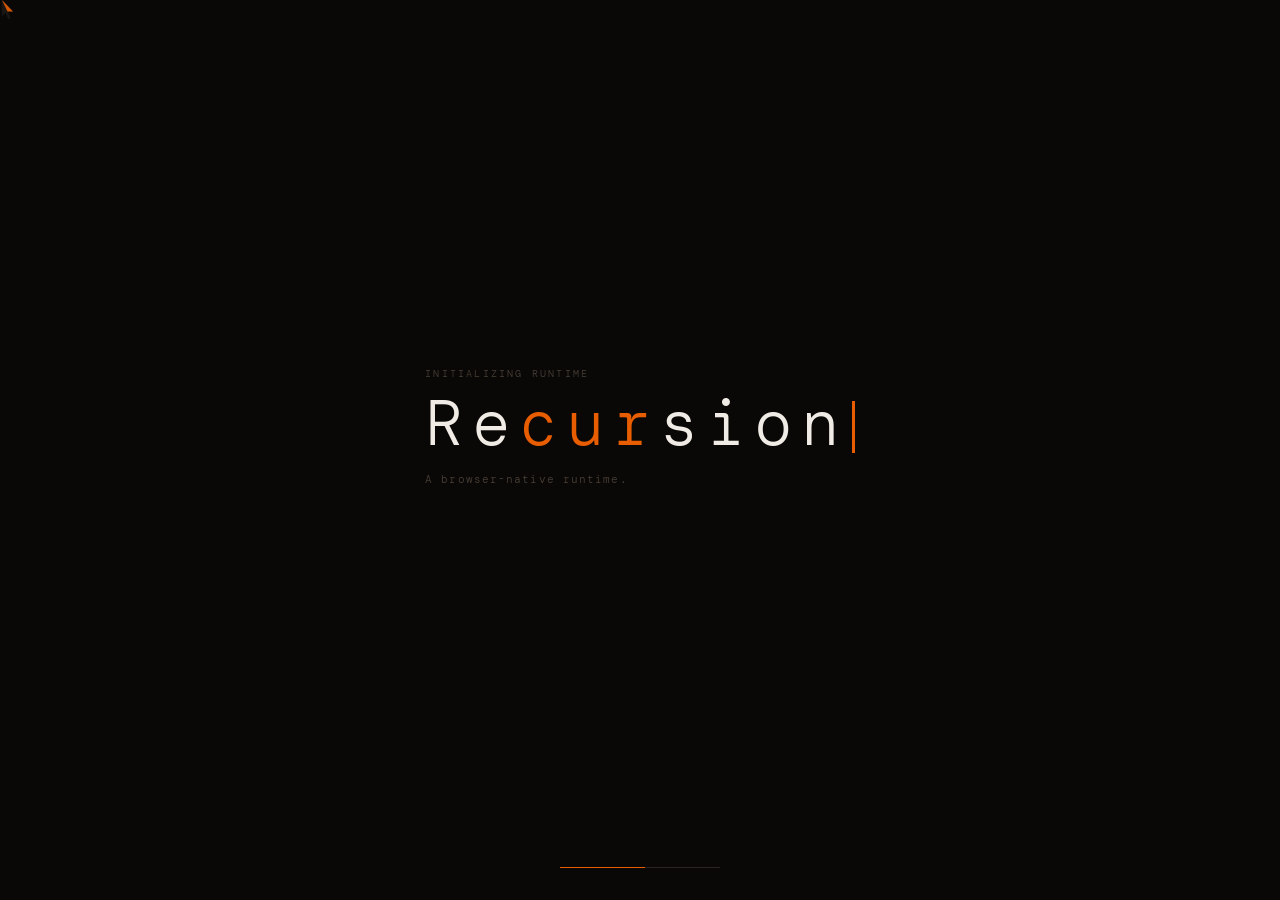
<file: public/index.html>
<!DOCTYPE html>
<html lang="en">
<head>
<meta charset="UTF-8">
<meta name="viewport" content="width=device-width, initial-scale=1.0">
<title>Recursion</title>
<link rel="icon" href="favicon.ico">
<link rel="preconnect" href="https://fonts.googleapis.com">
<link rel="stylesheet" href="https://fonts.googleapis.com/css2?family=DM+Mono:wght@300;400;500&family=DM+Sans:wght@300;400;500&display=swap">
<style>
*, *::before, *::after { box-sizing:border-box; margin:0; padding:0; }

:root {
  --bg:#faf8f5; --surface:#fff; --border:#ede9e3; --border-strong:#d4cfc8;
  --accent:#e85d00; --accent-dim:rgba(232,93,0,0.08); --accent-rgb:232,93,0;
  --text:#1a1714; --text-mid:#6b6460; --text-dim:#b0aaa4;
  --bar-h:44px; --taskbar-h:38px; --radius:4px;
  --mono:'DM Mono',monospace; --sans:'DM Sans',sans-serif;
  --win-opacity:1; --win-blur:0px;
  --wallpaper:none;
  --cursor-style:none;
}

html,body { width:100%; height:100%; background:#e8e4de; overflow:hidden; font-family:var(--sans); color:var(--text); -webkit-font-smoothing:antialiased; cursor:var(--cursor-style); }

button, input, textarea, a, [role="button"] { cursor:var(--cursor-style); }

/* ── INTRO SCREEN ─────────────────────────────────────────── */
#intro {
  position:fixed; inset:0; z-index:99999;
  background:#0a0806;
  display:flex; align-items:center; justify-content:center;
  flex-direction:column;
  gap:0;
  pointer-events:all;
  transition:opacity 0.6s ease;
}
#intro.fade-out { opacity:0; pointer-events:none; }

#intro-lines {
  display:flex; flex-direction:column; align-items:flex-start;
  gap:2px;
  margin-bottom:48px;
}

#intro-label {
  font-family:var(--mono);
  font-size:10px;
  font-weight:300;
  letter-spacing:0.22em;
  text-transform:uppercase;
  color:#4a4038;
  opacity:0;
  transition:opacity 0.4s ease;
  margin-bottom:10px;
}
#intro-label.show { opacity:1; }

#intro-word {
  font-family:var(--mono);
  font-size:64px;
  font-weight:300;
  letter-spacing:0.14em;
  color:#f0ebe4;
  line-height:1;
  overflow:hidden;
  white-space:nowrap;
  position:relative;
}

#intro-word .accent { color:#e85d00; }

#intro-cursor {
  display:inline-block;
  width:3px;
  height:52px;
  background:#e85d00;
  vertical-align:middle;
  margin-left:4px;
  animation:blinkCursor 0.9s step-end infinite;
  position:relative;
  top:-2px;
}
@keyframes blinkCursor { 0%,100%{opacity:1} 50%{opacity:0} }

#intro-sub {
  font-family:var(--mono);
  font-size:11px;
  font-weight:300;
  letter-spacing:0.1em;
  color:#4a4038;
  opacity:0;
  transition:opacity 0.5s ease;
  margin-top:14px;
}
#intro-sub.show { opacity:1; }

#intro-bar {
  position:absolute;
  bottom:32px;
  left:50%;
  transform:translateX(-50%);
  width:160px;
  height:1px;
  background:#2a2520;
  overflow:hidden;
}
#intro-bar-fill {
  height:100%;
  width:0%;
  background:#e85d00;
  transition:width 0.05s linear;
}

#intro-scanline {
  position:absolute;
  inset:0;
  background:repeating-linear-gradient(
    to bottom,
    transparent 0px,
    transparent 3px,
    rgba(0,0,0,0.08) 3px,
    rgba(0,0,0,0.08) 4px
  );
  pointer-events:none;
  opacity:0.4;
}
/* ── END INTRO ────────────────────────────────────────────── */

#desktop { width:1280px; height:720px; background:var(--bg); position:absolute; top:50%; left:50%; transform:translate(-50%,-50%); display:flex; flex-direction:column; overflow:hidden; border:1px solid var(--border-strong); box-shadow:0 24px 80px rgba(0,0,0,0.18),0 4px 16px rgba(0,0,0,0.08); }

#wallpaper-layer { position:absolute; inset:0; z-index:0; pointer-events:none; background:var(--wallpaper); background-size:cover; background-position:center; }

#topbar { height:var(--bar-h); background:var(--surface); border-bottom:1px solid var(--border); display:flex; align-items:center; gap:8px; padding:0 12px; flex-shrink:0; position:relative; z-index:10; }
#brand { font-family:var(--mono); font-size:11px; font-weight:500; color:var(--accent); letter-spacing:0.12em; text-transform:uppercase; white-space:nowrap; flex-shrink:0; }
#nav-btns { display:flex; gap:3px; flex-shrink:0; }
.nav-btn { background:transparent; border:1px solid var(--border); border-radius:var(--radius); color:var(--text-dim); font-size:11px; width:24px; height:24px; display:flex; align-items:center; justify-content:center; transition:border-color 0.15s,color 0.15s; }
.nav-btn:hover:not(:disabled) { border-color:var(--border-strong); color:var(--text); }
.nav-btn:disabled { opacity:0.3; }
#reload-btn { font-size:13px; }
#urlbar-wrap { flex:1; display:flex; align-items:center; background:var(--bg); border:1px solid var(--border); border-radius:var(--radius); height:30px; padding:0 4px 0 10px; transition:border-color 0.15s,box-shadow 0.15s; position:relative; }
#urlbar-wrap:focus-within { border-color:var(--accent); box-shadow:0 0 0 3px var(--accent-dim); }
#urlbar { flex:1; background:transparent; border:none; color:var(--text); font-family:var(--mono); font-size:12px; font-weight:300; outline:none; letter-spacing:0.02em; }
#urlbar::placeholder { color:var(--text-dim); }
#suggestions { position:absolute; top:calc(100% + 4px); left:0; right:0; background:var(--surface); border:1px solid var(--border-strong); border-radius:var(--radius); z-index:2000; overflow:hidden; display:none; box-shadow:0 4px 16px rgba(0,0,0,0.1); }
#suggestions.show { display:block; }
.suggestion { font-family:var(--mono); font-size:11px; color:var(--text-mid); padding:7px 12px; transition:background 0.1s; }
.suggestion:hover,.suggestion.selected { background:var(--accent-dim); color:var(--text); }
.suggestion span { color:var(--accent); }
#go-btn { background:var(--accent); color:#fff; border:none; border-radius:2px; padding:0 10px; height:22px; font-family:var(--mono); font-size:10px; font-weight:500; letter-spacing:0.08em; text-transform:uppercase; transition:opacity 0.15s; flex-shrink:0; }
#go-btn:hover { opacity:0.85; }
#clock { font-family:var(--mono); font-size:11px; font-weight:300; color:var(--text-dim); white-space:nowrap; min-width:44px; text-align:right; letter-spacing:0.04em; flex-shrink:0; }
.topbar-btn { background:transparent; border:1px solid var(--border); border-radius:var(--radius); color:var(--text-dim); font-family:var(--mono); font-size:11px; letter-spacing:0.06em; padding:0 8px; height:24px; transition:border-color 0.15s,color 0.15s; flex-shrink:0; white-space:nowrap; }
.topbar-btn:hover { border-color:var(--accent); color:var(--accent); }

#bookmarks-bar { height:30px; background:var(--surface); border-bottom:1px solid var(--border); display:none; align-items:center; gap:4px; padding:0 12px; flex-shrink:0; overflow:hidden; position:relative; z-index:10; }
#bookmarks-bar.show { display:flex; }
.bm-chip { font-family:var(--mono); font-size:10px; color:var(--text-mid); background:transparent; border:1px solid var(--border); border-radius:var(--radius); padding:0 8px; height:20px; white-space:nowrap; overflow:hidden; text-overflow:ellipsis; max-width:130px; transition:border-color 0.15s,color 0.15s; display:flex; align-items:center; gap:5px; }
.bm-chip:hover { border-color:var(--accent); color:var(--accent); }
.bm-chip img { width:10px; height:10px; object-fit:contain; }
#bm-add { font-family:var(--mono); font-size:10px; color:var(--text-dim); background:none; border:1px dashed var(--border); border-radius:var(--radius); padding:0 8px; height:20px; transition:border-color 0.15s,color 0.15s; flex-shrink:0; }
#bm-add:hover { border-color:var(--accent); color:var(--accent); }

#windowarea { flex:1; position:relative; overflow:hidden; background:var(--bg); z-index:1; }

#welcome { width:100%; height:100%; display:flex; align-items:center; justify-content:center; animation:fadeIn 0.4s ease both; position:relative; z-index:1; }
#welcome-inner { text-align:center; }
#welcome-clock { font-family:var(--mono); font-size:52px; font-weight:300; color:var(--text); letter-spacing:0.12em; margin-bottom:4px; }
#welcome-date { font-family:var(--mono); font-size:12px; color:var(--text-dim); letter-spacing:0.1em; margin-bottom:32px; text-transform:uppercase; }
#welcome-inner h1 { font-family:var(--mono); font-size:28px; font-weight:300; color:var(--text); letter-spacing:0.2em; text-transform:uppercase; margin-bottom:8px; }
#welcome-inner h1 span { color:var(--accent); }
#welcome-inner p { font-size:13px; font-weight:300; color:var(--text-mid); margin-bottom:2px; letter-spacing:0.02em; }
#welcome-quick { margin-top:28px; display:flex; gap:8px; justify-content:center; flex-wrap:wrap; }
.quick-site { font-family:var(--mono); font-size:10px; color:var(--text-dim); border:1px solid var(--border); border-radius:var(--radius); padding:5px 12px; letter-spacing:0.04em; transition:border-color 0.15s,color 0.15s; display:flex; align-items:center; gap:6px; }
.quick-site:hover { border-color:var(--accent); color:var(--accent); }
.quick-site img { width:11px; height:11px; }
#welcome-shortcuts { margin-top:20px; display:flex; gap:10px; justify-content:center; flex-wrap:wrap; }
.shortcut-chip { font-family:var(--mono); font-size:10px; color:var(--text-dim); border:1px solid var(--border); border-radius:var(--radius); padding:3px 8px; letter-spacing:0.04em; }
.shortcut-chip kbd { color:var(--accent); }

#notes-sidebar { position:absolute; right:0; top:0; bottom:0; width:240px; background:var(--surface); border-left:1px solid var(--border); display:flex; flex-direction:column; z-index:500; transform:translateX(100%); transition:transform 0.2s ease; }
#notes-sidebar.show { transform:translateX(0); }
#notes-header { padding:10px 12px; border-bottom:1px solid var(--border); font-family:var(--mono); font-size:10px; color:var(--text-mid); letter-spacing:0.08em; display:flex; justify-content:space-between; align-items:center; }
#notes-close { background:none; border:none; color:var(--text-dim); font-size:12px; }
#notes-close:hover { color:var(--text); }
#notes-area { flex:1; padding:12px; font-family:var(--mono); font-size:11px; color:var(--text); line-height:1.6; resize:none; border:none; outline:none; background:transparent; }

#history-panel { position:absolute; left:0; top:0; bottom:0; width:220px; background:var(--surface); border-right:1px solid var(--border); display:flex; flex-direction:column; z-index:500; transform:translateX(-100%); transition:transform 0.2s ease; }
#history-panel.show { transform:translateX(0); }
#history-header { padding:10px 12px; border-bottom:1px solid var(--border); font-family:var(--mono); font-size:10px; color:var(--text-mid); letter-spacing:0.08em; display:flex; justify-content:space-between; align-items:center; }
#history-close { background:none; border:none; color:var(--text-dim); font-size:12px; }
#history-close:hover { color:var(--text); }
#history-list { flex:1; overflow-y:auto; padding:8px 0; }
.history-item { padding:7px 12px; font-family:var(--mono); font-size:10px; color:var(--text-mid); letter-spacing:0.02em; overflow:hidden; text-overflow:ellipsis; white-space:nowrap; transition:background 0.1s,color 0.1s; display:flex; gap:6px; align-items:center; }
.history-item:hover { background:var(--accent-dim); color:var(--text); }
.history-item img { width:10px; height:10px; flex-shrink:0; }
#history-clear { margin:8px 12px; font-family:var(--mono); font-size:10px; color:var(--text-dim); background:none; border:1px solid var(--border); border-radius:var(--radius); padding:4px 8px; transition:border-color 0.15s,color 0.15s; }
#history-clear:hover { border-color:var(--accent); color:var(--accent); }

#taskbar { height:var(--taskbar-h); background:var(--surface); border-top:1px solid var(--border); display:flex; align-items:center; padding:0 10px; gap:6px; flex-shrink:0; position:relative; z-index:10; }
#taskbar-windows { flex:1; display:flex; gap:3px; overflow:hidden; }
.taskbar-btn { background:transparent; border:1px solid var(--border); border-radius:var(--radius); color:var(--text-mid); font-family:var(--mono); font-size:10px; letter-spacing:0.04em; padding:0 8px; height:22px; white-space:nowrap; max-width:150px; overflow:hidden; text-overflow:ellipsis; transition:border-color 0.15s,color 0.15s,background 0.15s; display:flex; align-items:center; gap:4px; flex-shrink:0; }
.taskbar-btn img { width:10px; height:10px; object-fit:contain; flex-shrink:0; }
.taskbar-btn:hover { border-color:var(--border-strong); color:var(--text); }
.taskbar-btn.active { border-color:var(--accent); color:var(--accent); background:var(--accent-dim); }
.taskbar-btn.minimized { color:var(--text-dim); border-color:var(--border); background:transparent; }
#taskbar-right { display:flex; align-items:center; gap:6px; flex-shrink:0; }
#proxy-status { font-family:var(--mono); font-size:10px; color:var(--text-dim); letter-spacing:0.06em; display:flex; align-items:center; gap:5px; white-space:nowrap; }
#proxy-status::before { content:''; display:inline-block; width:5px; height:5px; border-radius:50%; background:#5abf7a; box-shadow:0 0 5px rgba(90,191,122,0.6); }
#credits-btn { background:transparent; border:1px solid var(--border); border-radius:var(--radius); color:var(--text-dim); font-family:var(--mono); font-size:10px; letter-spacing:0.06em; padding:0 7px; height:22px; transition:border-color 0.15s,color 0.15s; white-space:nowrap; }
#credits-btn:hover { border-color:var(--accent); color:var(--accent); }

.win { position:absolute; background:var(--surface); border:1px solid var(--border-strong); border-radius:var(--radius); display:flex; flex-direction:column; overflow:hidden; box-shadow:0 4px 24px rgba(0,0,0,0.10),0 1px 4px rgba(0,0,0,0.06); min-width:240px; min-height:120px; transition:box-shadow 0.15s; opacity:var(--win-opacity); }
.win.unfocused { opacity:0.88; }
.win.focused { box-shadow:0 8px 40px rgba(0,0,0,0.14),0 2px 8px rgba(0,0,0,0.08); opacity:1; }
.win.pip { position:fixed; z-index:9990 !important; border:2px solid var(--accent); }
.win.win-opening { animation:winOpen 0.18s ease both; }
.win.win-closing { animation:winClose 0.15s ease both; }
@keyframes winOpen { from{opacity:0;transform:scale(0.95) translateY(8px)} to{opacity:1;transform:scale(1) translateY(0)} }
@keyframes winClose { from{opacity:1;transform:scale(1)} to{opacity:0;transform:scale(0.95) translateY(8px)} }

.win-titlebar { height:34px; background:var(--bg); border-bottom:1px solid var(--border); display:flex; align-items:center; padding:0 8px; gap:6px; flex-shrink:0; user-select:none; }
.win-favicon { width:12px; height:12px; object-fit:contain; flex-shrink:0; opacity:0.7; }
.win-title { flex:1; font-family:var(--mono); font-size:10px; color:var(--text-mid); overflow:hidden; text-overflow:ellipsis; white-space:nowrap; letter-spacing:0.04em; }
.win-loading { width:8px; height:8px; border:1.5px solid var(--border); border-top-color:var(--accent); border-radius:50%; animation:spin 0.6s linear infinite; flex-shrink:0; display:none; }
.win-loading.active { display:block; }
@keyframes spin { to{transform:rotate(360deg)} }
.win-btn { width:10px; height:10px; border-radius:50%; border:none; flex-shrink:0; transition:filter 0.15s; }
.win-btn.close    { background:#e05252; }
.win-btn.minimize { background:#e0b252; }
.win-btn.maximize { background:#52b36e; }
.win-btn.pip-btn  { background:#bf52e0; }
.win-btn:hover { filter:brightness(1.2); }
.win-opacity-slider { width:48px; height:2px; accent-color:var(--accent); opacity:0.4; transition:opacity 0.15s; flex-shrink:0; }
.win-titlebar:hover .win-opacity-slider { opacity:1; }

.win-tabs { display:flex; gap:2px; flex:1; overflow:hidden; align-items:center; }
.win-tab { font-family:var(--mono); font-size:10px; color:var(--text-dim); background:transparent; border:none; border-radius:2px; padding:2px 8px; height:22px; white-space:nowrap; max-width:110px; overflow:hidden; text-overflow:ellipsis; transition:background 0.12s,color 0.12s; display:flex; align-items:center; gap:5px; flex-shrink:0; }
.win-tab img { width:9px; height:9px; object-fit:contain; flex-shrink:0; }
.win-tab:hover { background:var(--border); color:var(--text); }
.win-tab.active { background:var(--accent-dim); color:var(--accent); }
.win-tab-close { font-size:9px; color:var(--text-dim); background:none; border:none; padding:0 2px; margin-left:2px; line-height:1; transition:color 0.1s; flex-shrink:0; display:inline-flex; align-items:center; }
.win-tab-close:hover { color:#e05252; }
.win-tab-new { width:18px; height:18px; background:none; border:1px solid var(--border); border-radius:2px; color:var(--text-dim); font-size:12px; display:flex; align-items:center; justify-content:center; transition:border-color 0.15s,color 0.15s; flex-shrink:0; }
.win-tab-new:hover { border-color:var(--accent); color:var(--accent); }

.win-content { flex:1; overflow:hidden; position:relative; }
.win-tab-frame { position:absolute; inset:0; display:none; }
.win-tab-frame.active { display:block; }
.win-tab-frame iframe { width:100%; height:100%; border:none; display:block; }

.win-findbar { height:30px; background:var(--bg); border-top:1px solid var(--border); display:none; align-items:center; gap:8px; padding:0 10px; flex-shrink:0; }
.win-findbar.show { display:flex; }
.win-findbar input { flex:1; background:transparent; border:1px solid var(--border); border-radius:var(--radius); color:var(--text); font-family:var(--mono); font-size:11px; padding:2px 8px; outline:none; transition:border-color 0.15s; }
.win-findbar input:focus { border-color:var(--accent); }
.win-find-label { font-family:var(--mono); font-size:10px; color:var(--text-dim); white-space:nowrap; }
.win-find-close { background:none; border:none; color:var(--text-dim); font-size:11px; }
.win-find-close:hover { color:var(--text); }

.win-resize { position:absolute; bottom:0; right:0; width:20px; height:20px; opacity:0.3; transition:opacity 0.15s; }
.win:hover .win-resize,.win-resize:hover { opacity:1; }
.win-resize::before { content:""; position:absolute; bottom:4px; right:4px; width:10px; height:10px; border-right:2px solid var(--accent); border-bottom:2px solid var(--accent); border-radius:0 0 2px 0; }
.win-resize::after  { content:""; position:absolute; bottom:7px; right:7px; width:5px; height:5px; border-right:1.5px solid var(--accent); border-bottom:1.5px solid var(--accent); opacity:0.5; }

.win-snap-preview { position:absolute; background:var(--accent-dim); border:2px solid var(--accent); border-radius:var(--radius); pointer-events:none; z-index:9998; transition:all 0.1s ease; opacity:0; }
.win-snap-preview.show { opacity:1; }

#ctx-menu { position:fixed; background:var(--surface); border:1px solid var(--border-strong); border-radius:var(--radius); box-shadow:0 4px 20px rgba(0,0,0,0.12); z-index:9999; overflow:hidden; display:none; min-width:170px; }
#ctx-menu.show { display:block; }
.ctx-item { font-family:var(--mono); font-size:11px; color:var(--text-mid); padding:8px 14px; transition:background 0.1s,color 0.1s; white-space:nowrap; display:flex; align-items:center; gap:8px; }
.ctx-item:hover { background:var(--accent-dim); color:var(--text); }
.ctx-item.danger:hover { background:rgba(224,82,82,0.08); color:#e05252; }
.ctx-sep { height:1px; background:var(--border); margin:3px 0; }
.ctx-item .ctx-kbd { margin-left:auto; font-size:9px; color:var(--text-dim); }

.overlay { position:fixed; inset:0; background:rgba(26,23,20,0.4); backdrop-filter:blur(4px); z-index:9000; display:flex; align-items:center; justify-content:center; opacity:0; pointer-events:none; transition:opacity 0.2s ease; }
.overlay.show { opacity:1; pointer-events:all; }
.modal { background:var(--surface); border:1px solid var(--border-strong); border-radius:6px; padding:26px 30px 22px; box-shadow:0 16px 48px rgba(0,0,0,0.15); position:relative; transform:translateY(6px); transition:transform 0.2s ease; }
.overlay.show .modal { transform:translateY(0); }
.modal-close { position:absolute; top:10px; right:12px; background:none; border:none; font-size:11px; color:var(--text-dim); transition:color 0.15s; }
.modal-close:hover { color:var(--text); }
.modal-title { font-family:var(--mono); font-size:12px; font-weight:500; letter-spacing:0.14em; text-transform:uppercase; color:var(--accent); margin-bottom:18px; }

#settings-modal { min-width:340px; }
.setting-row { display:flex; align-items:center; justify-content:space-between; gap:16px; padding:9px 0; border-bottom:1px solid var(--border); }
.setting-row:last-of-type { border-bottom:none; }
.setting-label { font-family:var(--mono); font-size:11px; color:var(--text-mid); letter-spacing:0.04em; white-space:nowrap; }
.setting-input { flex:1; background:var(--bg); border:1px solid var(--border); border-radius:var(--radius); color:var(--text); font-family:var(--mono); font-size:11px; padding:4px 8px; outline:none; max-width:180px; transition:border-color 0.15s; }
.setting-input:focus { border-color:var(--accent); }
.toggle { width:32px; height:18px; background:var(--border-strong); border-radius:9px; position:relative; transition:background 0.2s; flex-shrink:0; }
.toggle.on { background:var(--accent); }
.toggle::after { content:''; position:absolute; width:12px; height:12px; background:#fff; border-radius:50%; top:3px; left:3px; transition:transform 0.2s; }
.toggle.on::after { transform:translateX(14px); }
.setting-save { margin-top:16px; background:var(--accent); color:#fff; border:none; border-radius:var(--radius); padding:6px 18px; font-family:var(--mono); font-size:10px; letter-spacing:0.08em; text-transform:uppercase; transition:opacity 0.15s; }
.setting-save:hover { opacity:0.85; }
.color-swatch { width:20px; height:20px; border-radius:50%; border:2px solid var(--border-strong); flex-shrink:0; }
#accent-swatches { display:flex; gap:6px; }
.accent-swatch { width:16px; height:16px; border-radius:50%; border:2px solid transparent; transition:border-color 0.15s,transform 0.15s; flex-shrink:0; }
.accent-swatch:hover { transform:scale(1.2); }
.accent-swatch.selected { border-color:var(--text); }

#credits-modal { text-align:center; min-width:260px; }
#credits-title { font-family:var(--mono); font-size:13px; font-weight:500; letter-spacing:0.14em; text-transform:uppercase; color:var(--accent); margin-bottom:20px; }
#credits-list { margin-bottom:20px; }
.credits-row { display:flex; justify-content:space-between; gap:24px; padding:6px 0; border-bottom:1px solid var(--border); }
.credits-row:last-child { border-bottom:none; }
.credits-name { font-family:var(--mono); font-size:12px; color:var(--text); font-weight:500; }
.credits-role { font-family:var(--mono); font-size:11px; color:var(--text-dim); letter-spacing:0.04em; }
#credits-based { font-family:var(--mono); font-size:10px; color:var(--text-dim); letter-spacing:0.04em; border-top:1px solid var(--border); padding-top:14px; }

#shortcuts-modal { min-width:360px; }
.shortcut-table { width:100%; border-collapse:collapse; }
.shortcut-table tr td { font-family:var(--mono); font-size:11px; padding:5px 0; border-bottom:1px solid var(--border); }
.shortcut-table tr:last-child td { border-bottom:none; }
.shortcut-table td:first-child { color:var(--accent); width:140px; }
.shortcut-table td:last-child { color:var(--text-mid); }

#toast-container { position:fixed; bottom:56px; left:50%; transform:translateX(-50%); z-index:99990; display:flex; flex-direction:column; gap:6px; align-items:center; pointer-events:none; }
.toast { background:rgba(26,23,20,0.92); border:1px solid var(--border-strong); border-radius:var(--radius); padding:7px 16px; font-family:var(--mono); font-size:10px; letter-spacing:0.08em; color:#fff; white-space:nowrap; animation:toastIn 0.2s ease both; }
.toast.out { animation:toastOut 0.2s ease both; }
.toast.ok   { border-color:rgba(90,191,122,0.4); color:#5abf7a; }
.toast.err  { border-color:rgba(224,82,82,0.4); color:#e05252; }
@keyframes toastIn  { from{opacity:0;transform:translateY(8px)} to{opacity:1;transform:translateY(0)} }
@keyframes toastOut { from{opacity:1;transform:translateY(0)} to{opacity:0;transform:translateY(8px)} }

#cursor { position:fixed; top:0; left:0; width:20px; height:24px; pointer-events:none; z-index:999999; transform:translate(-2px,-2px); }
.cursor-ripple { position:fixed; pointer-events:none; z-index:999998; border-radius:50%; border:1.5px solid var(--accent); transform:translate(-50%,-50%) scale(0); animation:cursorRipple 0.4s ease-out forwards; width:24px; height:24px; }
@keyframes cursorRipple { 0%{transform:translate(-50%,-50%) scale(0);opacity:0.8} 100%{transform:translate(-50%,-50%) scale(2.5);opacity:0} }

::-webkit-scrollbar { width:4px; } ::-webkit-scrollbar-track { background:transparent; } ::-webkit-scrollbar-thumb { background:var(--border-strong); border-radius:2px; }

@keyframes fadeIn { from{opacity:0;transform:translateY(6px)} to{opacity:1;transform:translateY(0)} }
</style>
</head>
<body>

<!-- ── INTRO SCREEN ─────────────────────────────────── -->
<div id="intro">
  <div id="intro-scanline"></div>
  <div id="intro-lines">
    <div id="intro-label">initializing runtime</div>
    <div id="intro-word"><span id="intro-typed"></span><span id="intro-cursor"></span></div>
    <div id="intro-sub">A browser-native runtime.</div>
  </div>
  <div id="intro-bar"><div id="intro-bar-fill"></div></div>
</div>
<!-- ── END INTRO ──────────────────────────────────────── -->

<div id="desktop">
  <div id="wallpaper-layer"></div>
  <div id="topbar">
    <span id="brand">Recursion</span>
    <div id="nav-btns">
      <button class="nav-btn" id="nav-back" title="Back (Alt+←)">&#8592;</button>
      <button class="nav-btn" id="nav-fwd"  title="Forward (Alt+→)">&#8594;</button>
      <button class="nav-btn" id="reload-btn" title="Reload (Ctrl+R)">&#8635;</button>
    </div>
    <div id="urlbar-wrap">
      <input id="urlbar" type="text" placeholder="Enter a URL or search..." spellcheck="false" autocomplete="off">
      <div id="suggestions"></div>
      <button id="go-btn">Go</button>
    </div>
    <button class="topbar-btn" id="history-btn" title="History">&#128336;</button>
    <button class="topbar-btn" id="bookmarks-btn" title="Bookmarks">&#9733;</button>
    <button class="topbar-btn" id="notes-btn" title="Notes">&#9998;</button>
    <button class="topbar-btn" id="settings-btn" title="Settings">&#9881;</button>
    <span id="clock"></span>
  </div>
  <div id="bookmarks-bar"><button id="bm-add">+ Add</button></div>
  <div id="windowarea">
    <div id="welcome">
      <div id="welcome-inner">
        <div id="welcome-clock"></div>
        <div id="welcome-date"></div>
        <h1>Re<span>cur</span>sion</h1>
        <p style="color:var(--text-dim);font-size:12px;font-family:var(--mono);letter-spacing:0.06em;margin-top:4px;">A browser-native runtime.</p>
        <div id="welcome-quick"></div>
        <div id="welcome-shortcuts">
          <span class="shortcut-chip"><kbd>Ctrl+T</kbd> new window</span>
          <span class="shortcut-chip"><kbd>Ctrl+W</kbd> close</span>
          <span class="shortcut-chip"><kbd>Ctrl+F</kbd> find</span>
          <span class="shortcut-chip"><kbd>?</kbd> shortcuts</span>
        </div>
      </div>
    </div>
    <div class="win-snap-preview" id="snap-preview"></div>
    <div id="notes-sidebar">
      <div id="notes-header"><span>NOTES</span><button id="notes-close">✕</button></div>
      <textarea id="notes-area" placeholder="Jot something down..."></textarea>
    </div>
    <div id="history-panel">
      <div id="history-header"><span>HISTORY</span><button id="history-close">✕</button></div>
      <div id="history-list"></div>
      <button id="history-clear">Clear history</button>
    </div>
  </div>
  <div id="taskbar">
    <div id="taskbar-windows"></div>
    <div id="taskbar-right">
      <span id="proxy-status">Flux Ready</span>
      <button id="credits-btn">Credits</button>
    </div>
  </div>
</div>

<div id="ctx-menu">
  <div class="ctx-item" id="ctx-new">New Window <span class="ctx-kbd">Ctrl+T</span></div>
  <div class="ctx-item" id="ctx-bm">Add Bookmark</div>
  <div class="ctx-item" id="ctx-notes">Open Notes</div>
  <div class="ctx-item" id="ctx-history">Open History</div>
  <div class="ctx-sep"></div>
  <div class="ctx-item danger" id="ctx-closeall">Close All Windows</div>
</div>

<div class="overlay" id="settings-overlay">
  <div class="modal" id="settings-modal">
    <button class="modal-close" id="settings-close">✕</button>
    <div class="modal-title">Settings</div>
    <div class="setting-row"><span class="setting-label">Proxy Worker URL</span><input class="setting-input" id="set-worker" type="text"></div>
    <div class="setting-row"><span class="setting-label">Bookmarks Bar</span><div class="toggle" id="set-bm-toggle"></div></div>
    <div class="setting-row"><span class="setting-label">Dark Theme</span><div class="toggle" id="set-theme-toggle"></div></div>
    <div class="setting-row"><span class="setting-label">Custom Cursor</span><div class="toggle on" id="set-cursor-toggle"></div></div>
    <div class="setting-row"><span class="setting-label">Dim Unfocused Windows</span><div class="toggle on" id="set-dim-toggle"></div></div>
    <div class="setting-row"><span class="setting-label">Accent Color</span><div id="accent-swatches"></div></div>
    <div class="setting-row"><span class="setting-label">Font Size</span><input class="setting-input" id="set-fontsize" type="range" min="9" max="15" step="1" style="padding:0;border:none;background:transparent;accent-color:var(--accent);max-width:120px;"></div>
    <div class="setting-row"><span class="setting-label">Wallpaper URL</span><input class="setting-input" id="set-wallpaper" type="text" placeholder="https://..."></div>
    <div class="setting-row"><span class="setting-label">Border Radius</span><input class="setting-input" id="set-radius" type="range" min="0" max="12" step="1" style="padding:0;border:none;background:transparent;accent-color:var(--accent);max-width:120px;"></div>
    <button class="setting-save" id="settings-save">Save</button>
  </div>
</div>

<div class="overlay" id="credits-overlay">
  <div class="modal" id="credits-modal">
    <button class="modal-close" id="credits-close">✕</button>
    <div id="credits-title">Recursion</div>
    <div id="credits-list">
      <div class="credits-row"><span class="credits-name">mizzery</span><span class="credits-role">Main Developer</span></div>
    </div>
    <div id="credits-based">Based on Chromium Embeddable Framework</div>
  </div>
</div>

<div class="overlay" id="shortcuts-overlay">
  <div class="modal" id="shortcuts-modal">
    <button class="modal-close" id="shortcuts-close">✕</button>
    <div class="modal-title">Keyboard Shortcuts</div>
    <table class="shortcut-table">
      <tr><td>Ctrl+T / Ctrl+L</td><td>Focus URL bar / new window</td></tr>
      <tr><td>Ctrl+W</td><td>Close focused window</td></tr>
      <tr><td>Ctrl+R</td><td>Reload focused window</td></tr>
      <tr><td>Ctrl+F</td><td>Find in focused window</td></tr>
      <tr><td>Ctrl+Shift+T</td><td>New tab in focused window</td></tr>
      <tr><td>Alt+← / Alt+→</td><td>Back / Forward</td></tr>
      <tr><td>Alt+N</td><td>Toggle notes sidebar</td></tr>
      <tr><td>Alt+H</td><td>Toggle history panel</td></tr>
      <tr><td>?</td><td>Show this overlay</td></tr>
      <tr><td>Escape</td><td>Close overlays / panels</td></tr>
    </table>
  </div>
</div>

<div id="toast-container"></div>

<svg id="cursor" xmlns="http://www.w3.org/2000/svg" viewBox="0 0 20 24" fill="none">
  <path d="M4 2L4 18L7.5 14.5L10.5 21L12.5 20L9.5 13.5L15 13.5L4 2Z" fill="#1a1714" stroke="#1a1714" stroke-width="0.5" stroke-linejoin="round"/>
  <path d="M4 2L9.5 13.5L15 13.5L4 2Z" fill="#e85d00" opacity="0.9"/>
</svg>

<script>
/* ── INTRO ANIMATION ──────────────────────────────────────── */
(function() {
  var introEl = document.getElementById('intro');

  // Skip intro if already seen in this session
  if (sessionStorage.getItem('rc_intro_seen')) {
    introEl.style.display = 'none';
    return;
  }

  var label = document.getElementById('intro-label');
  var typed = document.getElementById('intro-typed');
  var cursorEl = document.getElementById('intro-cursor');
  var sub = document.getElementById('intro-sub');
  var barFill = document.getElementById('intro-bar-fill');

  var FULL_TEXT = 'Recursion';
  var ACCENT_BREAK = 2; // 'Re' plain, then 'cur' accented, then 'sion' plain
  // We'll type the raw text and colour it at the end

  var charIndex = 0;
  var totalDuration = 2800; // ms until dismiss
  var typeDelay = 80;       // ms per character
  var typeStart = 300;      // delay before typing begins

  // Progress bar
  var barStart = null;
  function animateBar(ts) {
    if (!barStart) barStart = ts;
    var pct = Math.min((ts - barStart) / totalDuration * 100, 100);
    barFill.style.width = pct + '%';
    if (pct < 100) requestAnimationFrame(animateBar);
  }
  requestAnimationFrame(animateBar);

  // Show label after short delay
  setTimeout(function() { label.classList.add('show'); }, 200);

  // Typewriter
  function typeNext() {
    if (charIndex < FULL_TEXT.length) {
      charIndex++;
      var plain = FULL_TEXT.slice(0, charIndex);
      // After typing done we'll colorize; during typing just show plain
      typed.textContent = plain;
      setTimeout(typeNext, typeDelay + Math.random() * 30);
    } else {
      // Colorize: Re + cur (accent) + sion
      typed.innerHTML = 'Re<span style="color:#e85d00">cur</span>sion';
      // Show subtitle
      setTimeout(function() { sub.classList.add('show'); }, 180);
      // Stop cursor blink
      setTimeout(function() { cursorEl.style.animation = 'none'; cursorEl.style.opacity = '0'; }, 400);
    }
  }

  setTimeout(typeNext, typeStart);

  // Dismiss after totalDuration
  setTimeout(function() {
    introEl.classList.add('fade-out');
    sessionStorage.setItem('rc_intro_seen', '1');
    setTimeout(function() { introEl.style.display = 'none'; }, 650);
  }, totalDuration);

  // Also allow clicking to skip
  introEl.addEventListener('click', function() {
    introEl.classList.add('fade-out');
    sessionStorage.setItem('rc_intro_seen', '1');
    setTimeout(function() { introEl.style.display = 'none'; }, 650);
  });
})();
/* ── END INTRO ANIMATION ──────────────────────────────────── */
</script>

<script>
const Recursion = (() => {
  const FLUX_WORKER_DEFAULT = 'https://flux-worker.eclipseservice.workers.dev';
  const FLUX_PREFIX = '/fetch/';
  const SEARCH_ENGINE = 'https://www.google.com/search?q=';
  const QUICK_SITES = ['google.com','youtube.com','github.com','reddit.com','wikipedia.org'];
  const ACCENT_COLORS = ['#e85d00','#2563eb','#16a34a','#9333ea','#dc2626','#0891b2','#d97706'];
  const SUGGEST_SITES = ['google.com','youtube.com','github.com','reddit.com','wikipedia.org','twitter.com','stackoverflow.com','discord.com','twitch.tv','netflix.com','spotify.com','amazon.com','instagram.com','linkedin.com'];

  let FLUX_WORKER = localStorage.getItem('rc_worker') || FLUX_WORKER_DEFAULT;
  let bookmarks = JSON.parse(localStorage.getItem('rc_bookmarks') || '[]');
  let historyEntries = JSON.parse(localStorage.getItem('rc_history') || '[]');
  let settings = JSON.parse(localStorage.getItem('rc_settings') || '{"dim":true,"cursor":true}');
  let notes = localStorage.getItem('rc_notes') || '';

  const el = id => document.getElementById(id);
  const windowArea = el('windowarea');
  const taskbarWin = el('taskbar-windows');
  const urlbar = el('urlbar');
  const goBtn = el('go-btn');
  const welcome = el('welcome');
  const clockEl = el('clock');
  const snapPreview = el('snap-preview');
  const bmBar = el('bookmarks-bar');
  const suggestionsEl = el('suggestions');

  const windows = {};
  let nextId = 1;
  let focusedId = null;
  let activeDragId = null;
  let activeResizeId = null;
  let dragOffX = 0;
  let dragOffY = 0;
  let currentSnapZone = null;

  function toast(msg, type) {
    var t = document.createElement('div');
    t.className = 'toast' + (type ? ' ' + type : '');
    t.textContent = msg;
    el('toast-container').appendChild(t);
    setTimeout(function() {
      t.classList.add('out');
      t.addEventListener('animationend', function() { t.remove(); }, { once: true });
    }, 2200);
  }

  function encodeUrl(url) {
    return btoa(unescape(encodeURIComponent(url))).replace(/\+/g, '-').replace(/\//g, '_').replace(/=+$/, '');
  }

  function fluxURL(url) {
    if (!url.startsWith('http://') && !url.startsWith('https://')) url = 'https://' + url;
    return FLUX_WORKER + FLUX_PREFIX + encodeUrl(url);
  }

  function normalizeInput(input) {
    input = input.trim();
    if (!input) return null;
    if (input.startsWith('http://') || input.startsWith('https://')) return input;
    if (/^[\w-]+\.[\w.]{2,}/.test(input) && !input.includes(' ')) return 'https://' + input;
    return SEARCH_ENGINE + encodeURIComponent(input);
  }

  function getFavicon(url) {
    try {
      return 'https://www.google.com/s2/favicons?domain=' + new URL(url).hostname + '&sz=16';
    } catch (e) {
      return null;
    }
  }

  function getHostname(url) {
    try {
      return new URL(url).hostname;
    } catch (e) {
      return url;
    }
  }

  function hexToRgb(hex) {
    var result = /^#?([a-f\d]{2})([a-f\d]{2})([a-f\d]{2})$/i.exec(hex);
    if (!result) return [0, 0, 0];
    return [parseInt(result[1], 16), parseInt(result[2], 16), parseInt(result[3], 16)];
  }

  function updateClock() {
    var now = new Date();
    var t = now.toLocaleTimeString([], { hour: '2-digit', minute: '2-digit' });
    clockEl.textContent = t;
    el('welcome-clock').textContent = t;
    el('welcome-date').textContent = now.toLocaleDateString([], { weekday: 'long', month: 'long', day: 'numeric' });
  }
  setInterval(updateClock, 1000);
  updateClock();

  function applyTheme(dark) {
    var r = document.documentElement.style;
    if (dark) {
      r.setProperty('--bg', '#0f0d0b');
      r.setProperty('--surface', '#171410');
      r.setProperty('--border', '#2a2520');
      r.setProperty('--border-strong', '#3a342e');
      r.setProperty('--text', '#f0ebe4');
      r.setProperty('--text-mid', '#8a7d72');
      r.setProperty('--text-dim', '#4a4038');
      document.body.style.background = '#0a0806';
    } else {
      ['--bg', '--surface', '--border', '--border-strong', '--text', '--text-mid', '--text-dim'].forEach(function(v) {
        r.removeProperty(v);
      });
      document.body.style.background = '#e8e4de';
    }
    var cursorPath = el('cursor').querySelector('path:first-child');
    cursorPath.setAttribute('fill', dark ? '#f0ebe4' : '#1a1714');
    cursorPath.setAttribute('stroke', dark ? '#f0ebe4' : '#1a1714');
  }

  function applyAccent(color) {
    var r = document.documentElement.style;
    r.setProperty('--accent', color);
    var rgb = hexToRgb(color);
    r.setProperty('--accent-dim', 'rgba(' + rgb.join(',') + ',0.08)');
    r.setProperty('--accent-rgb', rgb.join(','));
    el('cursor').querySelector('path:last-child').setAttribute('fill', color);
  }

  function applyCursorSetting(enabled) {
    var cursorEl = el('cursor');
    if (enabled) {
      cursorEl.style.display = '';
      document.documentElement.style.setProperty('--cursor-style', 'none');
    } else {
      cursorEl.style.display = 'none';
      document.documentElement.style.setProperty('--cursor-style', 'auto');
    }
  }

  function renderAccentSwatches() {
    var wrap = el('accent-swatches');
    wrap.innerHTML = '';
    ACCENT_COLORS.forEach(function(c) {
      var s = document.createElement('button');
      s.className = 'accent-swatch' + (settings.accent === c ? ' selected' : '');
      s.style.background = c;
      s.addEventListener('click', function() {
        wrap.querySelectorAll('.accent-swatch').forEach(function(x) { x.classList.remove('selected'); });
        s.classList.add('selected');
        settings.accent = c;
      });
      wrap.appendChild(s);
    });
  }

  function renderQuickSites() {
    var wrap = el('welcome-quick');
    wrap.innerHTML = '';
    var sites = bookmarks.length ? bookmarks.slice(0, 8) : QUICK_SITES.map(function(s) { return { url: 'https://' + s, title: s }; });
    sites.forEach(function(bm) {
      var btn = document.createElement('button');
      btn.className = 'quick-site';
      var fav = getFavicon(bm.url);
      btn.innerHTML = fav ? '<img src="' + fav + '" onerror="this.remove()">' : '';
      btn.innerHTML += bm.title || getHostname(bm.url);
      btn.addEventListener('click', function() { navigate(bm.url); });
      wrap.appendChild(btn);
    });
  }
  renderQuickSites();

  function renderBookmarks() {
    bmBar.querySelectorAll('.bm-chip').forEach(function(b) { b.remove(); });
    var addBtn = el('bm-add');
    bookmarks.forEach(function(bm, i) {
      var btn = document.createElement('button');
      btn.className = 'bm-chip';
      var fav = getFavicon(bm.url);
      btn.innerHTML = fav ? '<img src="' + fav + '" onerror="this.remove()"> ' + bm.title : bm.title;
      btn.title = bm.url;
      btn.addEventListener('click', function() { navigate(bm.url); });
      btn.addEventListener('contextmenu', function(e) {
        e.preventDefault();
        bookmarks.splice(i, 1);
        saveBookmarks();
        renderBookmarks();
        toast('Bookmark removed');
      });
      bmBar.insertBefore(btn, addBtn);
    });
    renderQuickSites();
  }

  function saveBookmarks() {
    localStorage.setItem('rc_bookmarks', JSON.stringify(bookmarks));
  }

  function addBookmark(url, title) {
    if (bookmarks.find(function(b) { return b.url === url; })) {
      toast('Already bookmarked');
      return;
    }
    bookmarks.push({ url: url, title: title || getHostname(url) });
    saveBookmarks();
    renderBookmarks();
    toast('Bookmark added', 'ok');
  }

  function addHistoryEntry(url) {
    historyEntries = historyEntries.filter(function(h) { return h.url !== url; });
    historyEntries.unshift({ url: url, title: getHostname(url), time: Date.now() });
    if (historyEntries.length > 100) historyEntries.pop();
    localStorage.setItem('rc_history', JSON.stringify(historyEntries));
    renderHistory();
  }

  function renderHistory() {
    var list = el('history-list');
    list.innerHTML = '';
    historyEntries.forEach(function(h) {
      var d = document.createElement('div');
      d.className = 'history-item';
      var fav = getFavicon(h.url);
      d.innerHTML = fav ? '<img src="' + fav + '" onerror="this.remove()">' : '';
      d.innerHTML += '<span style="overflow:hidden;text-overflow:ellipsis">' + h.title + '</span>';
      d.title = h.url;
      d.addEventListener('click', function() { navigate(h.url); });
      list.appendChild(d);
    });
  }
  renderHistory();

  el('bm-add').addEventListener('click', function() {
    var url = normalizeInput(urlbar.value);
    if (url) addBookmark(url, getHostname(url));
  });

  el('history-clear').addEventListener('click', function() {
    historyEntries = [];
    localStorage.removeItem('rc_history');
    renderHistory();
    toast('History cleared');
  });

  var suggestionIdx = -1;

  urlbar.addEventListener('input', function() {
    var val = urlbar.value.trim();
    suggestionIdx = -1;
    if (!val || val.length < 2) {
      suggestionsEl.classList.remove('show');
      return;
    }
    var low = val.toLowerCase();
    var items = [];
    SUGGEST_SITES.forEach(function(s) {
      if (s.includes(low)) items.push({ text: s, type: 'site' });
    });
    items.push({ text: val, type: 'search' });
    var shown = items.slice(0, 6);
    suggestionsEl.innerHTML = shown.map(function(s, i) {
      var dataVal = s.type === 'search' ? SEARCH_ENGINE + encodeURIComponent(s.text) : 'https://' + s.text;
      var label = s.type === 'search' ? 'Search: <span>' + s.text + '</span>' : s.text;
      return '<div class="suggestion" data-idx="' + i + '" data-val="' + dataVal + '">' + label + '</div>';
    }).join('');
    suggestionsEl.classList.add('show');
    suggestionsEl.querySelectorAll('.suggestion').forEach(function(d) {
      d.addEventListener('mousedown', function(e) {
        e.preventDefault();
        navigate(d.dataset.val);
        suggestionsEl.classList.remove('show');
        urlbar.value = d.dataset.val;
      });
    });
  });

  urlbar.addEventListener('keydown', function(e) {
    var items = suggestionsEl.querySelectorAll('.suggestion');
    if (e.key === 'ArrowDown') {
      e.preventDefault();
      suggestionIdx = Math.min(suggestionIdx + 1, items.length - 1);
      items.forEach(function(d, i) { d.classList.toggle('selected', i === suggestionIdx); });
    } else if (e.key === 'ArrowUp') {
      e.preventDefault();
      suggestionIdx = Math.max(suggestionIdx - 1, -1);
      items.forEach(function(d, i) { d.classList.toggle('selected', i === suggestionIdx); });
    } else if (e.key === 'Escape') {
      suggestionsEl.classList.remove('show');
    } else if (e.key === 'Enter') {
      if (suggestionIdx >= 0 && items[suggestionIdx]) {
        navigate(items[suggestionIdx].dataset.val);
        suggestionsEl.classList.remove('show');
      } else {
        var input = normalizeInput(urlbar.value);
        if (input) navigate(input);
        suggestionsEl.classList.remove('show');
      }
    }
  });

  document.addEventListener('click', function(e) {
    if (!el('urlbar-wrap').contains(e.target)) suggestionsEl.classList.remove('show');
  });

  function getSnapZone(x, y) {
    var area = windowArea.getBoundingClientRect();
    var rx = x - area.left;
    var ry = y - area.top;
    var W = area.width;
    var H = area.height;
    var T = 20;
    if (rx < T && ry < T) return 'tl';
    if (rx > W - T && ry < T) return 'tr';
    if (rx < T && ry > H - T) return 'bl';
    if (rx > W - T && ry > H - T) return 'br';
    if (rx < T) return 'left';
    if (rx > W - T) return 'right';
    if (ry < T) return 'max';
    return null;
  }

  function showSnapPreview(zone) {
    var area = windowArea.getBoundingClientRect();
    var W = area.width;
    var H = area.height;
    var map = {
      left: [0, 0, W / 2, H],
      right: [W / 2, 0, W / 2, H],
      max: [0, 0, W, H],
      tl: [0, 0, W / 2, H / 2],
      tr: [W / 2, 0, W / 2, H / 2],
      bl: [0, H / 2, W / 2, H / 2],
      br: [W / 2, H / 2, W / 2, H / 2]
    };
    if (!map[zone]) {
      snapPreview.classList.remove('show');
      return;
    }
    var dims = map[zone];
    snapPreview.style.cssText = 'left:' + dims[0] + 'px;top:' + dims[1] + 'px;width:' + dims[2] + 'px;height:' + dims[3] + 'px;';
    snapPreview.classList.add('show');
  }

  function applySnap(win, zone) {
    var area = windowArea.getBoundingClientRect();
    var W = area.width;
    var H = area.height;
    var w = windows[activeDragId];
    if (w && !w.prevState) {
      w.prevState = { left: win.style.left, top: win.style.top, width: win.style.width, height: win.style.height };
    }
    var map = {
      left: [0, 0, W / 2, H],
      right: [W / 2, 0, W / 2, H],
      max: [0, 0, W, H],
      tl: [0, 0, W / 2, H / 2],
      tr: [W / 2, 0, W / 2, H / 2],
      bl: [0, H / 2, W / 2, H / 2],
      br: [W / 2, H / 2, W / 2, H / 2]
    };
    if (map[zone]) {
      var dims = map[zone];
      win.style.left = dims[0] + 'px';
      win.style.top = dims[1] + 'px';
      win.style.width = dims[2] + 'px';
      win.style.height = dims[3] + 'px';
    }
    snapPreview.classList.remove('show');
  }

  document.addEventListener('mousemove', function(e) {
    if (activeDragId !== null) {
      var w = windows[activeDragId];
      if (!w) return;
      var win = w.win;
      var area = windowArea.getBoundingClientRect();
      win.style.left = Math.max(0, Math.min(e.clientX - dragOffX, area.width - win.offsetWidth)) + 'px';
      win.style.top = Math.max(0, Math.min(e.clientY - dragOffY, area.height - win.offsetHeight)) + 'px';
      currentSnapZone = getSnapZone(e.clientX, e.clientY);
      if (currentSnapZone) {
        showSnapPreview(currentSnapZone);
      } else {
        snapPreview.classList.remove('show');
      }
    }
    if (activeResizeId !== null) {
      var wr = windows[activeResizeId];
      if (!wr) return;
      var winR = wr.win;
      var rect = winR.getBoundingClientRect();
      winR.style.width = Math.max(300, e.clientX - rect.left) + 'px';
      winR.style.height = Math.max(180, e.clientY - rect.top) + 'px';
    }
  });

  document.addEventListener('mouseup', function() {
    if (activeDragId !== null && currentSnapZone) {
      var w = windows[activeDragId];
      if (w) applySnap(w.win, currentSnapZone);
    }
    currentSnapZone = null;
    activeDragId = null;
    activeResizeId = null;
  });

  function createWindow(title, url, x, y, w, h) {
    welcome.style.display = 'none';
    var id = nextId++;
    var win = document.createElement('div');
    var favicon = getFavicon(url);

    win.className = 'win focused win-opening';
    win.style.cssText = 'left:' + x + 'px;top:' + y + 'px;width:' + w + 'px;height:' + h + 'px;z-index:' + (10 + id);

    var faviconHtml = favicon ? '<img src="' + favicon + '" onerror="this.remove()">' : '';

    win.innerHTML =
      '<div class="win-titlebar">' +
        '<button class="win-btn close"></button>' +
        '<button class="win-btn minimize"></button>' +
        '<button class="win-btn maximize"></button>' +
        '<button class="win-btn pip-btn" title="Picture-in-picture"></button>' +
        '<div class="win-tabs">' +
          '<button class="win-tab active" data-tabid="0">' +
            faviconHtml +
            '<span class="win-tab-title">' + title + '</span>' +
            '<span class="win-tab-close">✕</span>' +
          '</button>' +
          '<button class="win-tab-new">+</button>' +
        '</div>' +
        '<div class="win-loading" id="wl-' + id + '"></div>' +
        '<input type="range" class="win-opacity-slider" min="20" max="100" value="100" title="Window opacity">' +
      '</div>' +
      '<div class="win-content">' +
        '<div class="win-tab-frame active" data-tabid="0">' +
          '<iframe src="' + fluxURL(url) + '" sandbox="allow-scripts allow-same-origin allow-forms allow-popups allow-modals allow-top-navigation allow-downloads allow-popups-to-escape-sandbox"></iframe>' +
        '</div>' +
      '</div>' +
      '<div class="win-findbar">' +
        '<input type="text" placeholder="Find in page..." class="win-find-input">' +
        '<span class="win-find-label"></span>' +
        '<button class="win-find-close">✕</button>' +
      '</div>' +
      '<div class="win-resize"></div>';

    windowArea.appendChild(win);
    win.addEventListener('animationend', function() { win.classList.remove('win-opening'); }, { once: true });

    var titlebar = win.querySelector('.win-titlebar');
    var closeBtn = win.querySelector('.win-btn.close');
    var minBtn = win.querySelector('.win-btn.minimize');
    var maxBtn = win.querySelector('.win-btn.maximize');
    var pipBtn = win.querySelector('.win-btn.pip-btn');
    var resizeHdl = win.querySelector('.win-resize');
    var tabsWrap = win.querySelector('.win-tabs');
    var newTabBtn = win.querySelector('.win-tab-new');
    var findbar = win.querySelector('.win-findbar');
    var findInput = win.querySelector('.win-find-input');
    var findLabel = win.querySelector('.win-find-label');
    var findClose = win.querySelector('.win-find-close');
    var opacitySlider = win.querySelector('.win-opacity-slider');
    var loader = win.querySelector('.win-loading');
    var content = win.querySelector('.win-content');

    var tabCount = 1;
    var activeTab = 0;
    var minimized = false;
    var savedSize = null;
    var isPip = false;
    var prevState = null;

    function getActiveIframe() {
      var frame = content.querySelector('.win-tab-frame.active');
      return frame ? frame.querySelector('iframe') : null;
    }

    function setActiveTab(tabId) {
      activeTab = tabId;
      win.querySelectorAll('.win-tab').forEach(function(t) {
        t.classList.toggle('active', Number(t.dataset.tabid) === tabId);
      });
      content.querySelectorAll('.win-tab-frame').forEach(function(f) {
        f.classList.toggle('active', Number(f.dataset.tabid) === tabId);
      });
    }

    function addTab(tabUrl) {
      var tid = tabCount++;
      var fav = getFavicon(tabUrl);
      var host = getHostname(tabUrl);
      var tab = document.createElement('button');
      tab.className = 'win-tab';
      tab.dataset.tabid = tid;
      tab.innerHTML =
        (fav ? '<img src="' + fav + '" onerror="this.remove()">' : '') +
        '<span class="win-tab-title">' + host + '</span>' +
        '<span class="win-tab-close">✕</span>';
      tab.addEventListener('click', function(e) {
        if (!e.target.classList.contains('win-tab-close')) setActiveTab(tid);
      });
      tab.querySelector('.win-tab-close').addEventListener('click', function(e) {
        e.stopPropagation();
        removeTab(tid, tab);
      });
      tabsWrap.insertBefore(tab, newTabBtn);

      var frame = document.createElement('div');
      frame.className = 'win-tab-frame';
      frame.dataset.tabid = tid;
      frame.innerHTML = '<iframe src="' + fluxURL(tabUrl) + '" sandbox="allow-scripts allow-same-origin allow-forms allow-popups allow-modals allow-top-navigation allow-downloads allow-popups-to-escape-sandbox"></iframe>';
      content.appendChild(frame);

      loader.classList.add('active');
      frame.querySelector('iframe').addEventListener('load', function() {
        loader.classList.remove('active');
      }, { once: true });
      setActiveTab(tid);
    }

    function removeTab(tid, tabEl) {
      var frames = content.querySelectorAll('.win-tab-frame');
      if (frames.length <= 1) {
        destroyWindowAnimated(id);
        return;
      }
      tabEl.remove();
      var frameToRemove = content.querySelector('.win-tab-frame[data-tabid="' + tid + '"]');
      if (frameToRemove) frameToRemove.remove();
      var remaining = win.querySelectorAll('.win-tab');
      if (remaining.length) setActiveTab(Number(remaining[remaining.length - 1].dataset.tabid));
    }

    var firstTab = win.querySelector('.win-tab[data-tabid="0"]');
    firstTab.addEventListener('click', function(e) {
      if (!e.target.classList.contains('win-tab-close')) setActiveTab(0);
    });
    firstTab.querySelector('.win-tab-close').addEventListener('click', function(e) {
      e.stopPropagation();
      var frames = content.querySelectorAll('.win-tab-frame');
      if (frames.length <= 1) {
        destroyWindowAnimated(id);
      } else {
        removeTab(0, firstTab);
      }
    });
    newTabBtn.addEventListener('click', function() {
      urlbar.focus();
      urlbar.select();
      windows[id]._pendingTab = true;
    });

    loader.classList.add('active');
    getActiveIframe().addEventListener('load', function() {
      loader.classList.remove('active');
    }, { once: true });

    opacitySlider.addEventListener('input', function() {
      win.style.opacity = opacitySlider.value / 100;
    });

    findClose.addEventListener('click', function() {
      findbar.classList.remove('show');
    });
    findInput.addEventListener('input', function() {
      var iframe = getActiveIframe();
      if (!iframe) return;
      try {
        var val = findInput.value;
        if (val) {
          iframe.contentWindow.find(val);
          findLabel.textContent = 'searching...';
        } else {
          findLabel.textContent = '';
        }
      } catch (e) {
        findLabel.textContent = 'cross-origin';
      }
    });
    findInput.addEventListener('keydown', function(e) {
      if (e.key === 'Escape') findbar.classList.remove('show');
      if (e.key === 'Enter') {
        var iframe = getActiveIframe();
        try {
          if (iframe) iframe.contentWindow.find(findInput.value, false, e.shiftKey);
        } catch (ex) {}
      }
    });

    function setMinimized(state) {
      minimized = state;
      win.style.display = minimized ? 'none' : '';
      if (minimized) {
        savedSize = {
          width: win.style.width,
          height: win.style.height,
          left: win.style.left,
          top: win.style.top
        };
      } else {
        if (savedSize) {
          win.style.width = savedSize.width;
          win.style.height = savedSize.height;
          win.style.left = savedSize.left;
          win.style.top = savedSize.top;
        }
        focusWindow(id);
      }
      windows[id].tbBtn.classList.toggle('minimized', minimized);
    }

    titlebar.addEventListener('mousedown', function(e) {
      if (
        e.target.classList.contains('win-btn') ||
        e.target.classList.contains('win-tab') ||
        e.target.classList.contains('win-tab-close') ||
        e.target.classList.contains('win-tab-new') ||
        e.target.classList.contains('win-opacity-slider') ||
        e.target.closest('.win-tab') ||
        e.target.tagName === 'INPUT'
      ) return;
      if (minimized || isPip) return;
      activeDragId = id;
      dragOffX = e.clientX - win.offsetLeft;
      dragOffY = e.clientY - win.offsetTop;
      focusWindow(id);
      e.preventDefault();
    });

    resizeHdl.addEventListener('mousedown', function(e) {
      activeResizeId = id;
      focusWindow(id);
      e.preventDefault();
    });

    closeBtn.addEventListener('click', function() { destroyWindowAnimated(id); });
    minBtn.addEventListener('click', function() { setMinimized(true); });
    pipBtn.addEventListener('click', function() {
      isPip = !isPip;
      win.classList.toggle('pip', isPip);
      if (isPip) {
        win.style.cssText += ';position:fixed;right:16px;bottom:56px;width:320px;height:200px;z-index:9990;';
        toast('Picture-in-picture');
      } else {
        win.style.position = 'absolute';
      }
    });

    maxBtn.addEventListener('click', function() {
      if (minimized) setMinimized(false);
      if (prevState) {
        win.style.left = prevState.left;
        win.style.top = prevState.top;
        win.style.width = prevState.width;
        win.style.height = prevState.height;
        prevState = null;
      } else {
        prevState = {
          left: win.style.left,
          top: win.style.top,
          width: win.style.width,
          height: win.style.height
        };
        win.style.left = '0px';
        win.style.top = '0px';
        win.style.width = windowArea.offsetWidth + 'px';
        win.style.height = windowArea.offsetHeight + 'px';
      }
    });

    win.addEventListener('mousedown', function() {
      if (!minimized) focusWindow(id);
    });

    var tbBtn = document.createElement('button');
    tbBtn.className = 'taskbar-btn active';
    tbBtn.innerHTML = favicon ? '<img src="' + favicon + '" onerror="this.remove()"> ' + title : title;
    tbBtn.title = url;
    tbBtn.addEventListener('click', function() {
      if (minimized) {
        setMinimized(false);
      } else if (focusedId === id) {
        setMinimized(true);
      } else {
        focusWindow(id);
      }
    });
    taskbarWin.appendChild(tbBtn);

    windows[id] = {
      win: win,
      tbBtn: tbBtn,
      title: title,
      url: url,
      addTab: addTab,
      findbar: findbar,
      findInput: findInput,
      getActiveIframe: getActiveIframe,
      prevState: null,
      get minimized() { return minimized; }
    };
    focusWindow(id);
    addHistoryEntry(url);
    return id;
  }

  function destroyWindowAnimated(id) {
    var w = windows[id];
    if (!w) return;
    w.win.classList.add('win-closing');
    w.win.addEventListener('animationend', function() { destroyWindow(id); }, { once: true });
  }

  function destroyWindow(id) {
    var w = windows[id];
    if (!w) return;
    if (activeDragId === id) activeDragId = null;
    if (activeResizeId === id) activeResizeId = null;
    w.win.remove();
    w.tbBtn.remove();
    delete windows[id];
    snapPreview.classList.remove('show');
    var ids = Object.keys(windows);
    if (ids.length === 0) {
      welcome.style.display = '';
      focusedId = null;
    } else {
      focusWindow(Number(ids[ids.length - 1]));
    }
  }

  function focusWindow(id) {
    var dimUnfocused = settings.dim !== false;
    Object.keys(windows).forEach(function(wid) {
      var w = windows[wid];
      var f = Number(wid) === id;
      w.win.classList.toggle('focused', f && !w.minimized);
      w.win.classList.toggle('unfocused', !f && dimUnfocused);
      w.tbBtn.classList.toggle('active', f);
      w.win.style.zIndex = f ? 999 : 10 + Number(wid);
    });
    focusedId = id;
    var w = windows[id];
    if (w && !urlbar.matches(':focus')) urlbar.value = w.url;
  }

  function navigate(url) {
    var w = windows[focusedId];
    if (w && w._pendingTab) {
      w._pendingTab = false;
      w.addTab(url);
      addHistoryEntry(url);
      return;
    }
    var offset = Object.keys(windows).length * 22;
    var title = getHostname(url);
    createWindow(title, url, 20 + offset, 20 + offset, 960, 560);
    urlbar.value = url;
  }

  goBtn.addEventListener('click', function() {
    var i = normalizeInput(urlbar.value);
    if (i) navigate(i);
  });

  el('nav-back').addEventListener('click', function() {
    var w = windows[focusedId];
    if (w) {
      try { w.getActiveIframe().contentWindow.history.back(); } catch (e) {}
    }
  });

  el('nav-fwd').addEventListener('click', function() {
    var w = windows[focusedId];
    if (w) {
      try { w.getActiveIframe().contentWindow.history.forward(); } catch (e) {}
    }
  });

  el('reload-btn').addEventListener('click', function() {
    var w = windows[focusedId];
    if (w) {
      try {
        w.getActiveIframe().contentWindow.location.reload();
      } catch (e) {
        var iframe = w.getActiveIframe();
        iframe.src = iframe.src;
      }
    }
  });

  document.addEventListener('keydown', function(e) {
    if (e.key === '?' && !e.ctrlKey && !e.metaKey && document.activeElement !== urlbar && document.activeElement !== el('notes-area')) {
      el('shortcuts-overlay').classList.add('show');
      return;
    }
    if (e.key === 'Escape') {
      el('settings-overlay').classList.remove('show');
      el('credits-overlay').classList.remove('show');
      el('shortcuts-overlay').classList.remove('show');
      suggestionsEl.classList.remove('show');
      el('notes-sidebar').classList.remove('show');
      el('history-panel').classList.remove('show');
      var fw = windows[focusedId];
      if (fw) fw.findbar.classList.remove('show');
    }
    if ((e.ctrlKey || e.metaKey) && e.key === 't') {
      e.preventDefault();
      urlbar.focus();
      urlbar.select();
    }
    if ((e.ctrlKey || e.metaKey) && e.key === 'l') {
      e.preventDefault();
      urlbar.focus();
      urlbar.select();
    }
    if ((e.ctrlKey || e.metaKey) && e.key === 'w') {
      e.preventDefault();
      if (focusedId !== null && windows[focusedId]) destroyWindowAnimated(focusedId);
    }
    if ((e.ctrlKey || e.metaKey) && e.key === 'r') {
      e.preventDefault();
      el('reload-btn').click();
    }
    if ((e.ctrlKey || e.metaKey) && e.key === 'f') {
      e.preventDefault();
      var fwf = windows[focusedId];
      if (fwf) {
        fwf.findbar.classList.toggle('show');
        if (fwf.findbar.classList.contains('show')) fwf.findInput.focus();
      }
    }
    if ((e.ctrlKey || e.metaKey) && e.shiftKey && e.key === 'T') {
      e.preventDefault();
      var fwt = windows[focusedId];
      if (fwt) {
        fwt._pendingTab = true;
        urlbar.focus();
        urlbar.select();
      }
    }
    if (e.altKey && e.key === 'ArrowLeft') {
      e.preventDefault();
      el('nav-back').click();
    }
    if (e.altKey && e.key === 'ArrowRight') {
      e.preventDefault();
      el('nav-fwd').click();
    }
    if (e.altKey && e.key === 'n') {
      e.preventDefault();
      el('notes-sidebar').classList.toggle('show');
    }
    if (e.altKey && e.key === 'h') {
      e.preventDefault();
      el('history-panel').classList.toggle('show');
    }
  });

  windowArea.addEventListener('contextmenu', function(e) {
    e.preventDefault();
    var m = el('ctx-menu');
    m.style.left = Math.min(e.clientX, window.innerWidth - 180) + 'px';
    m.style.top = Math.min(e.clientY, window.innerHeight - 160) + 'px';
    m.classList.add('show');
  });

  document.addEventListener('click', function() {
    el('ctx-menu').classList.remove('show');
  });

  el('ctx-new').addEventListener('click', function() {
    urlbar.focus();
    urlbar.select();
  });

  el('ctx-closeall').addEventListener('click', function() {
    Object.keys(windows).forEach(function(id) { destroyWindowAnimated(Number(id)); });
  });

  el('ctx-bm').addEventListener('click', function() {
    var u = normalizeInput(urlbar.value);
    if (u) addBookmark(u);
  });

  el('ctx-notes').addEventListener('click', function() {
    el('notes-sidebar').classList.add('show');
  });

  el('ctx-history').addEventListener('click', function() {
    el('history-panel').classList.add('show');
  });

  el('bookmarks-btn').addEventListener('click', function() {
    var show = !bmBar.classList.contains('show');
    bmBar.classList.toggle('show', show);
    settings.bm = show;
    localStorage.setItem('rc_settings', JSON.stringify(settings));
    toast(show ? 'Bookmarks bar shown' : 'Bookmarks bar hidden');
  });

  el('notes-btn').addEventListener('click', function() {
    el('notes-sidebar').classList.toggle('show');
  });

  el('notes-close').addEventListener('click', function() {
    el('notes-sidebar').classList.remove('show');
  });

  el('history-btn').addEventListener('click', function() {
    el('history-panel').classList.toggle('show');
  });

  el('history-close').addEventListener('click', function() {
    el('history-panel').classList.remove('show');
  });

  el('notes-area').value = notes;
  el('notes-area').addEventListener('input', function() {
    notes = el('notes-area').value;
    localStorage.setItem('rc_notes', notes);
  });

  el('settings-btn').addEventListener('click', function() {
    el('set-worker').value = FLUX_WORKER;
    el('set-bm-toggle').classList.toggle('on', !!settings.bm);
    el('set-theme-toggle').classList.toggle('on', !!settings.dark);
    el('set-cursor-toggle').classList.toggle('on', settings.cursor !== false);
    el('set-dim-toggle').classList.toggle('on', settings.dim !== false);
    el('set-wallpaper').value = settings.wallpaper || '';
    el('set-fontsize').value = settings.fontsize || 11;
    el('set-radius').value = settings.radius !== undefined ? settings.radius : 4;
    renderAccentSwatches();
    el('settings-overlay').classList.add('show');
  });

  el('settings-close').addEventListener('click', function() {
    el('settings-overlay').classList.remove('show');
  });

  el('settings-overlay').addEventListener('click', function(e) {
    if (e.target === el('settings-overlay')) el('settings-overlay').classList.remove('show');
  });

  el('set-bm-toggle').addEventListener('click', function() { this.classList.toggle('on'); });
  el('set-theme-toggle').addEventListener('click', function() { this.classList.toggle('on'); });
  el('set-cursor-toggle').addEventListener('click', function() { this.classList.toggle('on'); });
  el('set-dim-toggle').addEventListener('click', function() { this.classList.toggle('on'); });

  el('settings-save').addEventListener('click', function() {
    FLUX_WORKER = el('set-worker').value.trim() || FLUX_WORKER_DEFAULT;
    localStorage.setItem('rc_worker', FLUX_WORKER);
    settings.bm = el('set-bm-toggle').classList.contains('on');
    settings.dark = el('set-theme-toggle').classList.contains('on');
    settings.cursor = el('set-cursor-toggle').classList.contains('on');
    settings.dim = el('set-dim-toggle').classList.contains('on');
    settings.wallpaper = el('set-wallpaper').value.trim();
    settings.fontsize = Number(el('set-fontsize').value);
    settings.radius = Number(el('set-radius').value);
    var selectedSwatch = el('accent-swatches').querySelector('.selected');
    settings.accent = selectedSwatch ? selectedSwatch.style.background : settings.accent;
    localStorage.setItem('rc_settings', JSON.stringify(settings));
    bmBar.classList.toggle('show', settings.bm);
    applyTheme(settings.dark);
    applyCursorSetting(settings.cursor);
    if (settings.accent) applyAccent(settings.accent);
    document.documentElement.style.setProperty('--radius', settings.radius + 'px');
    document.documentElement.style.fontSize = settings.fontsize + 'px';
    var wp = settings.wallpaper;
    el('wallpaper-layer').style.background = wp ? "url('" + wp + "') center/cover no-repeat" : 'none';
    el('settings-overlay').classList.remove('show');
    toast('Settings saved', 'ok');
  });

  el('credits-btn').addEventListener('click', function() {
    el('credits-overlay').classList.add('show');
  });

  el('credits-close').addEventListener('click', function() {
    el('credits-overlay').classList.remove('show');
  });

  el('credits-overlay').addEventListener('click', function(e) {
    if (e.target === el('credits-overlay')) el('credits-overlay').classList.remove('show');
  });

  el('shortcuts-close').addEventListener('click', function() {
    el('shortcuts-overlay').classList.remove('show');
  });

  el('shortcuts-overlay').addEventListener('click', function(e) {
    if (e.target === el('shortcuts-overlay')) el('shortcuts-overlay').classList.remove('show');
  });

  if (settings.bm) {
    bmBar.classList.add('show');
    renderBookmarks();
  }
  if (settings.dark) applyTheme(true);
  if (settings.accent) applyAccent(settings.accent);
  applyCursorSetting(settings.cursor !== false);
  if (settings.radius !== undefined) document.documentElement.style.setProperty('--radius', settings.radius + 'px');
  if (settings.fontsize) document.documentElement.style.fontSize = settings.fontsize + 'px';
  if (settings.wallpaper) el('wallpaper-layer').style.background = "url('" + settings.wallpaper + "') center/cover no-repeat";
  renderBookmarks();

  var cursorEl = el('cursor');
  window.addEventListener('mousemove', function(e) {
    cursorEl.style.left = e.clientX + 'px';
    cursorEl.style.top = e.clientY + 'px';
  });

  window.addEventListener('mousedown', function(e) {
    if (settings.cursor === false) return;
    var r = document.createElement('div');
    r.className = 'cursor-ripple';
    r.style.left = e.clientX + 'px';
    r.style.top = e.clientY + 'px';
    document.body.appendChild(r);
    r.addEventListener('animationend', function() { r.remove(); }, { once: true });
  });

  return { navigate: navigate, createWindow: createWindow, destroyWindow: destroyWindow };
})();
</script>
</body>
</html>
</file>
